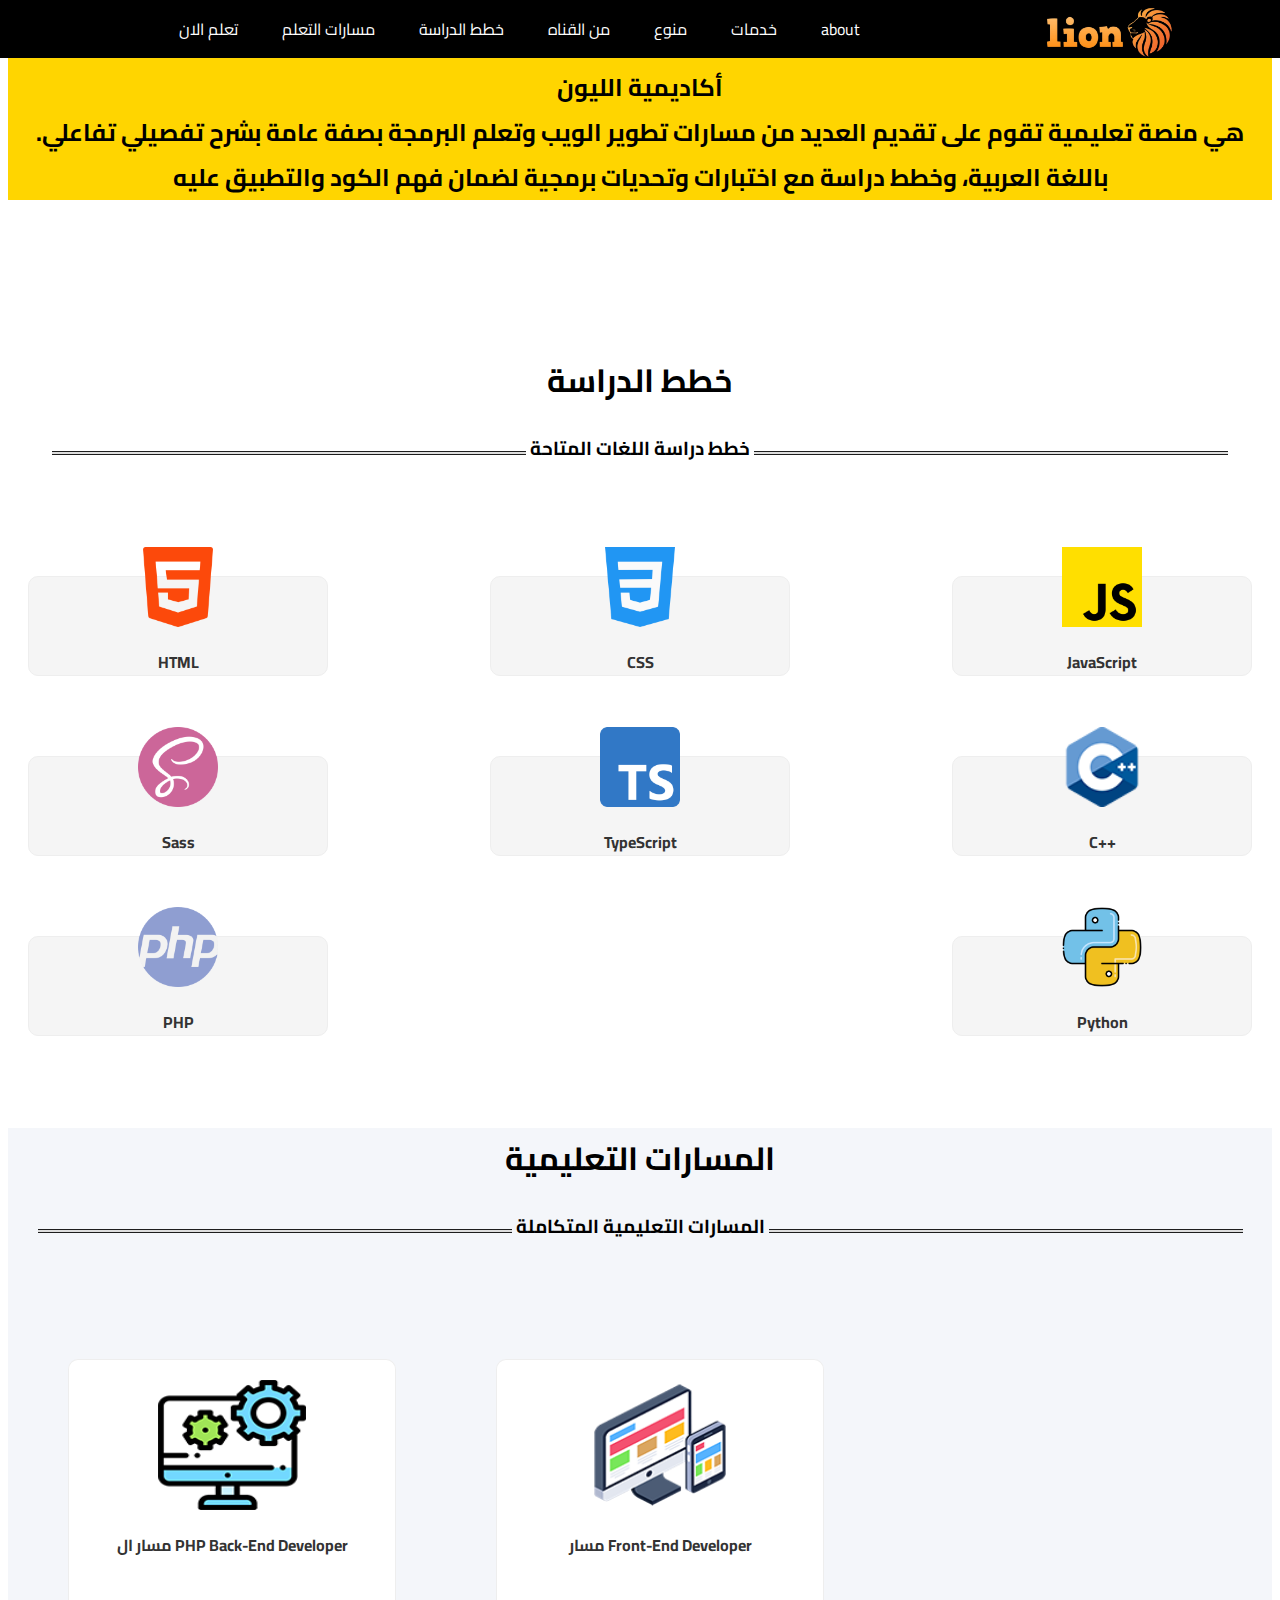
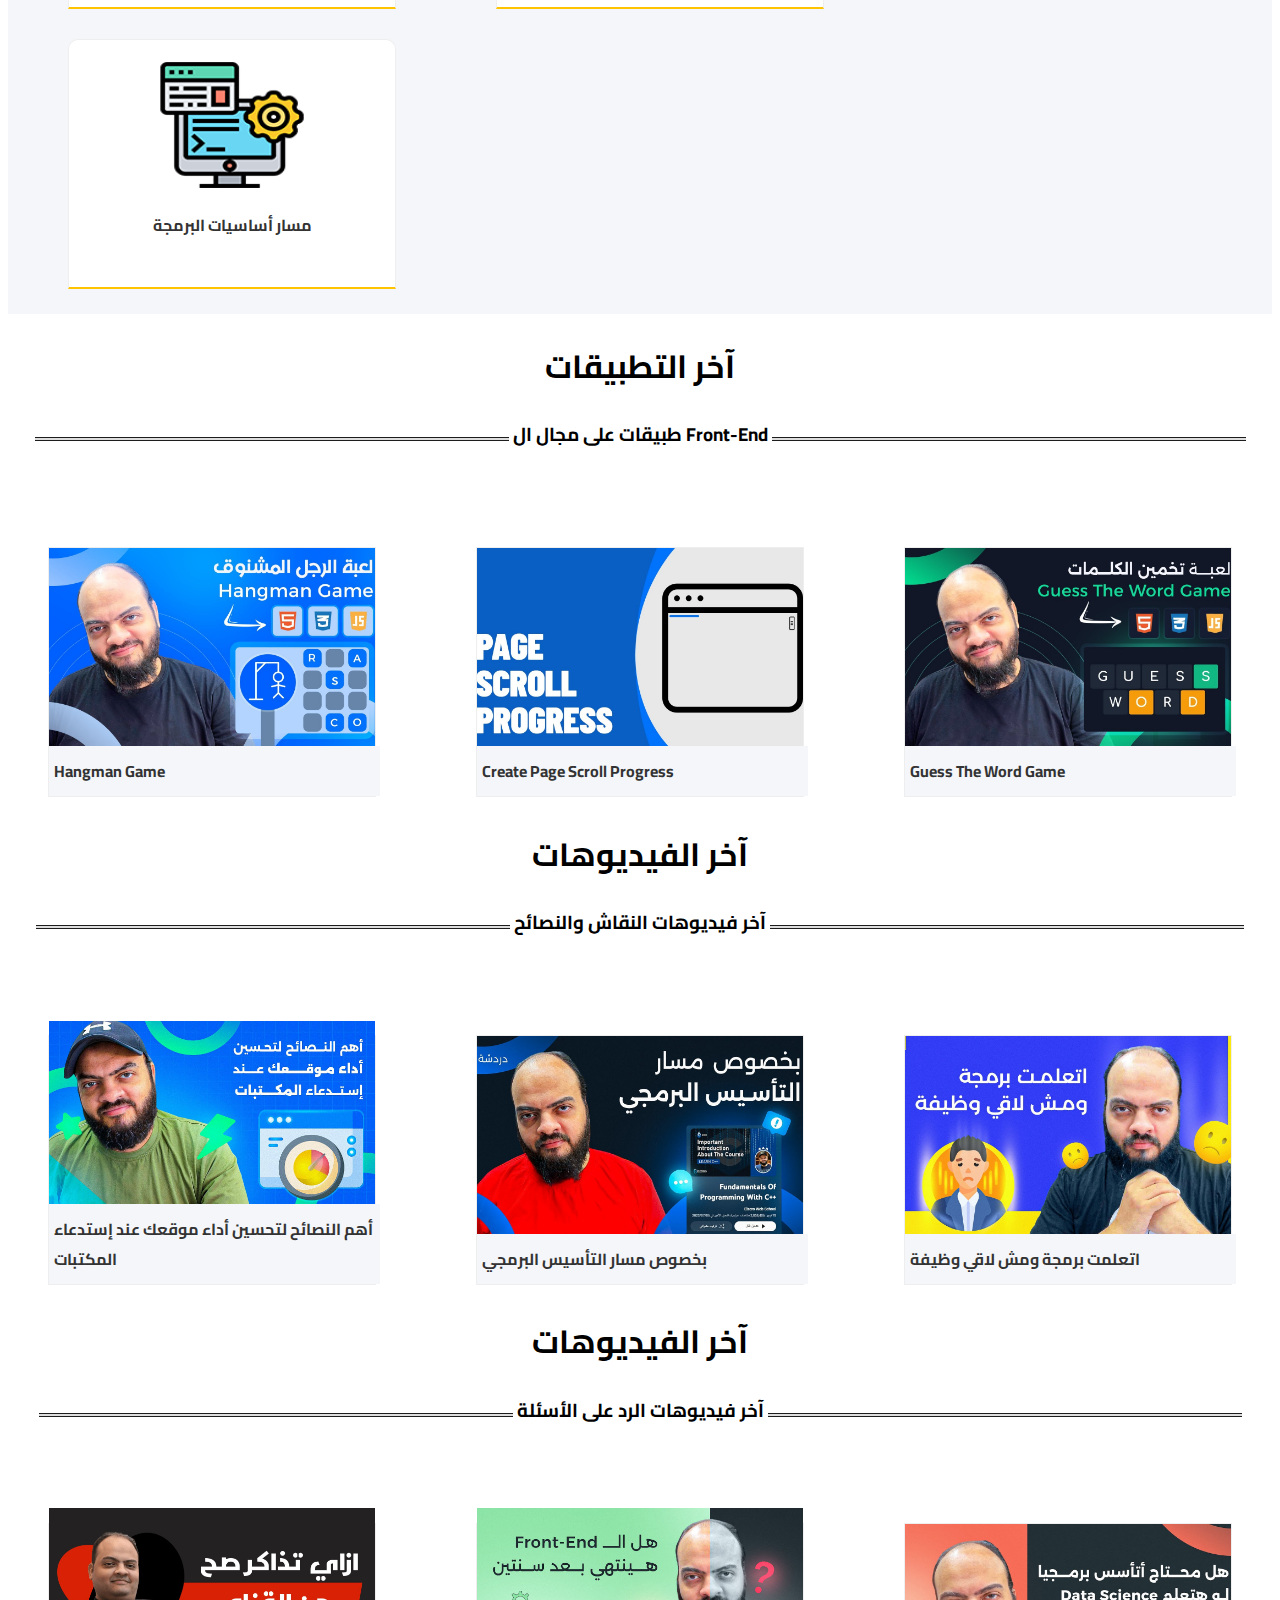
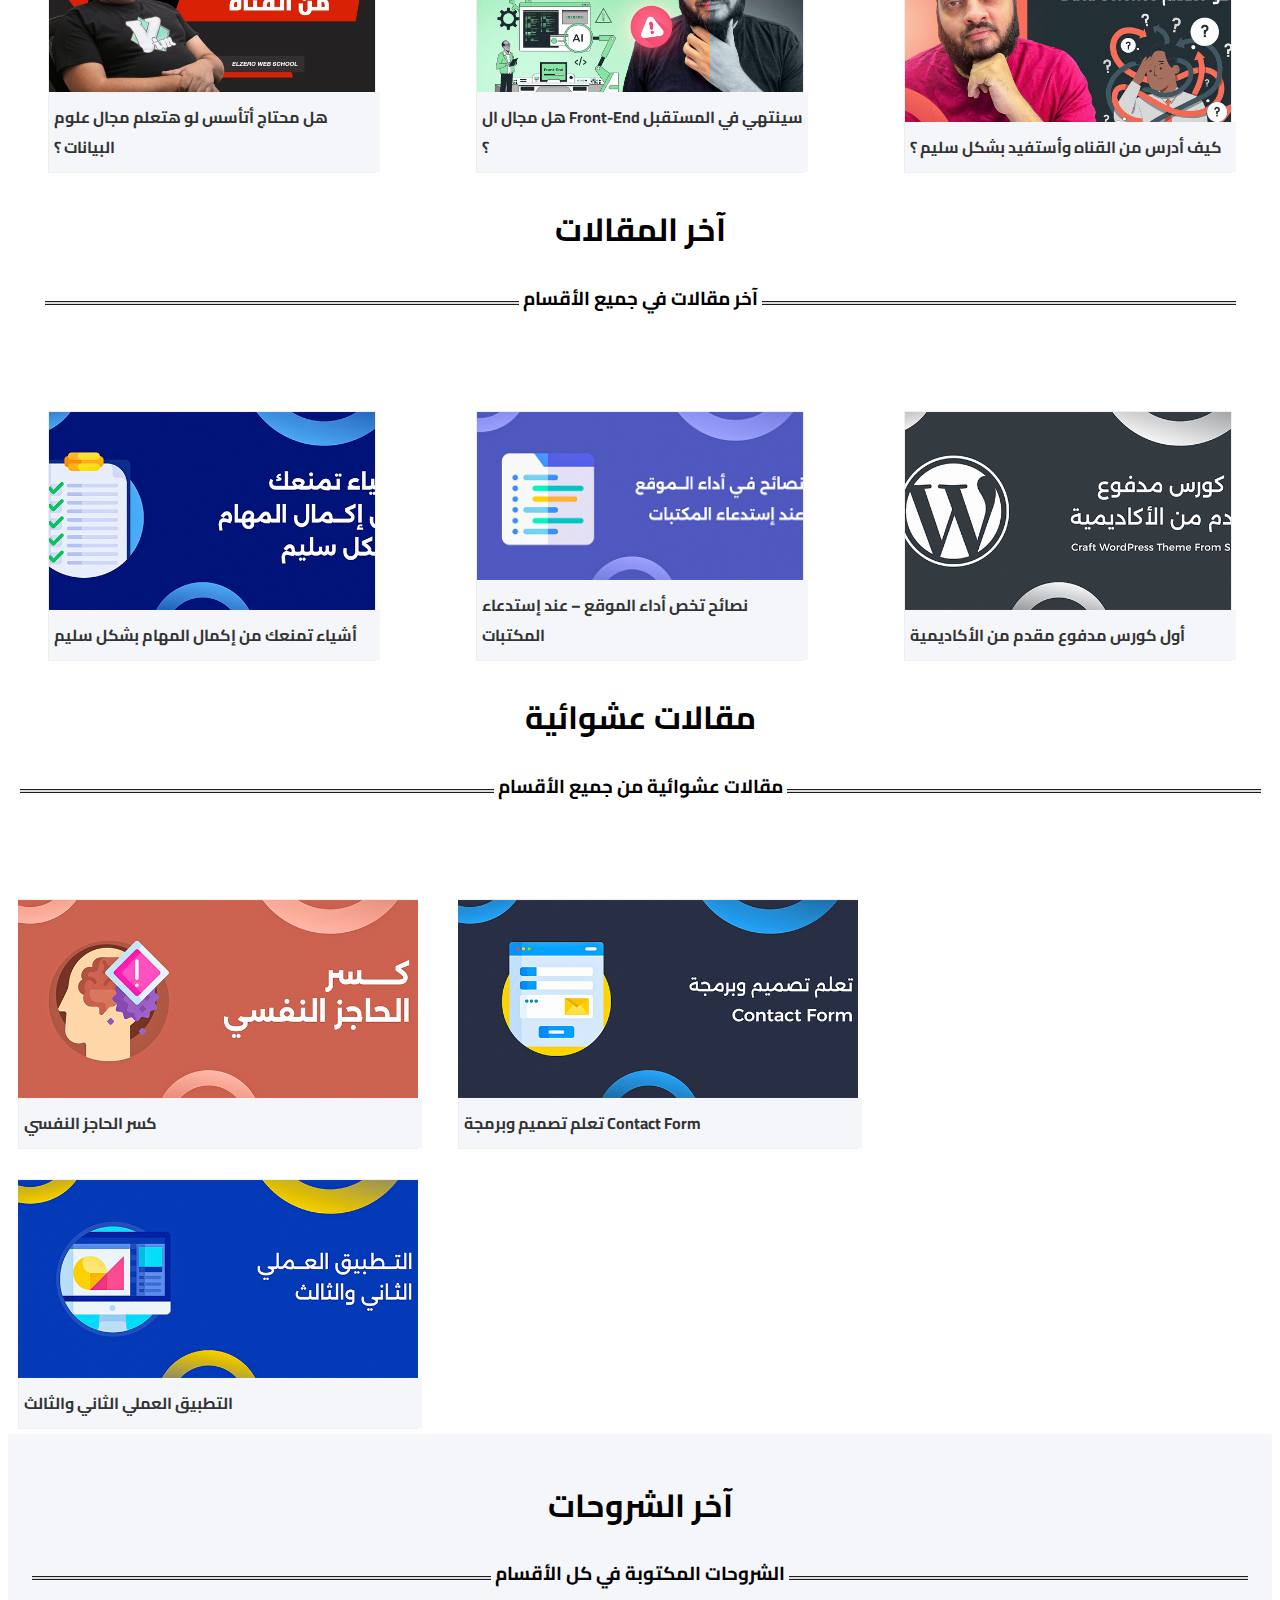
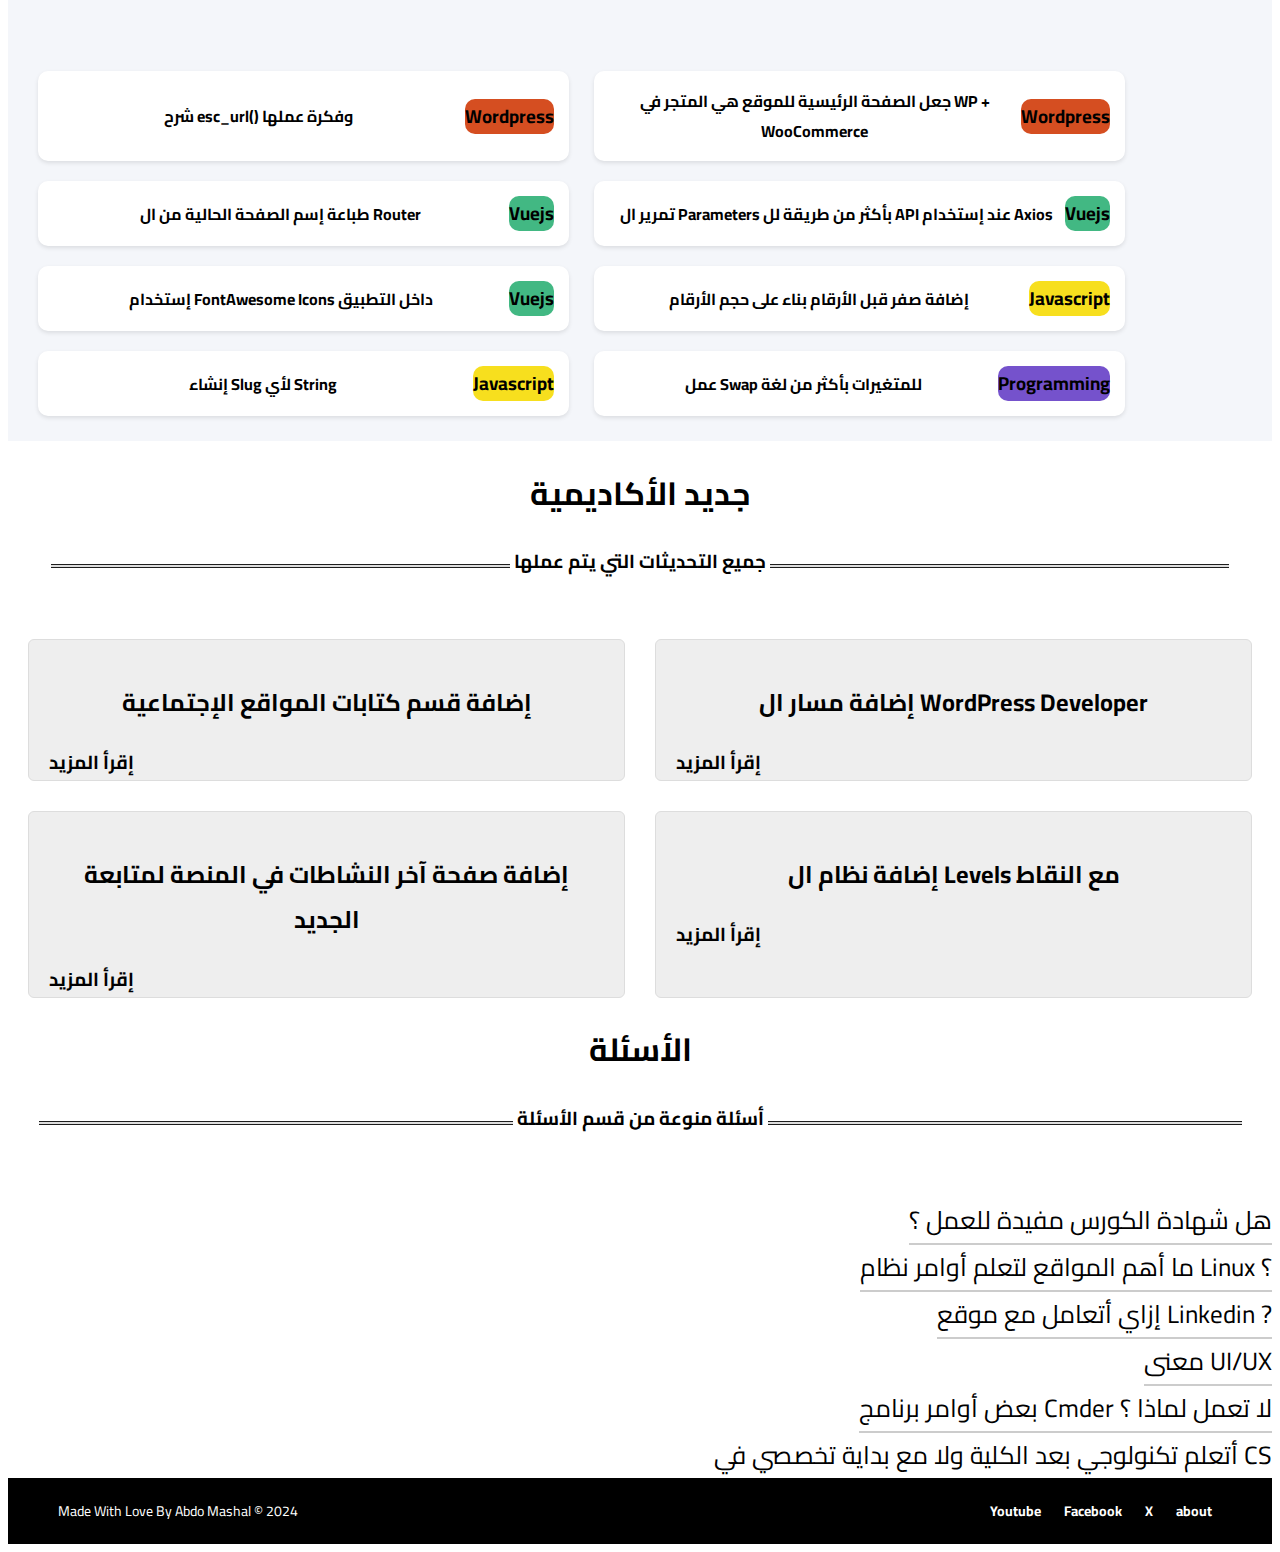
<file: Big project dream/index.html>
<!DOCTYPE html>
<html lang="en">
<head>
    <meta charset="UTF-8">
    <meta name="viewport" content="width=device-width, initial-scale=1.0">
    <link rel="stylesheet" href="Big project dream.css">
    <title>أكاديمية الليون</title>
    <link rel="preconnect" href="https://fonts.googleapis.com">
<link rel="preconnect" href="https://fonts.gstatic.com" crossorigin>
<link href="https://fonts.googleapis.com/css2?family=Arimo:ital,wght@0,400..700;1,400..700&display=swap" rel="stylesheet">
<link rel="preconnect" href="https://fonts.googleapis.com">
<link rel="preconnect" href="https://fonts.gstatic.com" crossorigin>
<link href="https://fonts.googleapis.com/css2?family=Cairo:wght@200..1000&display=swap" rel="stylesheet">
<link rel="icon" href="Untitled design.jpg">
</head>
<body>
    <div id="w">
    <header>
        <ul>
            <img src="Add a heading.png" alt="">
            <li><div id="menu1">
<span>تعلم الان</span>
            <div id="submenu1">
                <a href="https://elzero.org/category/topics/">المقلا التعليميه</a><br>
                <a href="https://elzero.org/category/courses/">الدورات التعليميه</a><br>
                <a href="https://elzero.org/category/assignments/">تكليف الدورات التعليميه</a><br>
                <a href="https://elzero.org/category/tutorials/">امثله وتطبيقات والوشروحات</a><br>
                <a href="https://elzero.org/category/challenges/">التحديثات البرمجية</a><br>
                <a href="https://elzero.org/category/developers-tools/">ادوات المطورين</a><br>
                <a href="https://elzero.org/category/problems/">مواقع حل المشاكل البركجيه</a><br>
            </div>
        </div></li>
        <li><div id="menu1">
<span>مسارات التعلم</span>
            <div id="submenu1">
                <a href="https://elzero.org/tracks/programming-fundamentals/">مسار أساسيات البرمجة</a><br>
                <a href="https://elzero.org/tracks/front-end/">مسار Front-End Developer</a><br>
                <a href="https://elzero.org/tracks/php-web-developer/">مسار ال PHP Back-End Developer</a><br>
                <a href="https://elzero.org/tracks/wordpress-developer/">مسار WordPress Developer</a><br>
                <a href="https://elzero.org/tracks/full-stack-web-developer/">مسار ال Full Stack Develope</a><br>
                <a href="https://elzero.org/tracks/python-web-developer/">مسار Python Web Developer</a><br>
            </div>
        </div></li>
        <li><div id="menu1">
<span>خطط الدراسة</span>
            <div id="submenu1">
                <a href="https://elzero.org/study/cplusplus-study-plan/">C++ Study Plan</a><br>
                <a href="https://elzero.org/study/html-2021-study-plan/"> خطة دراسة HTML</a><br>
                <a href="https://elzero.org/study/css-2021-study-plan/">خطة دراسة CSS</a><br>
                <a href="https://elzero.org/study/javascript-bootcamp-2021-study-plan/">خطة دراسة JavaScript</a><br>
                <a href="https://elzero.org/study/typescript-study-plan/">خطة دراسة Typescript</a><br>
                <a href="https://elzero.org/study/sass-2021-study-plan/">خطة دراسة SASS</a><br>
                <a href="https://elzero.org/study/mastering-python-study-plan/">خطة دراسة Python</a><br>
                <a href="https://elzero.org/study/php-bootcamp-2022-study-plan/">خطة دراسة PHP</a><br>
            </div>
        </div></li>
        <li><div id="menu1">
            <span>من القناه</span>
            <div id="submenu1">
                <a href="https://elzero.org/category/videos/">أهم مقاطع القناه</a>
                <a href="https://elzero.org/category/elzero-week/">اسبوع الزيرو</a>
                <a href="https://elzero.org/my-life-stories/">رحلتي مع الحياه</a>
                <a href="https://elzero.org/deal-with-hosting/">التعامل مع الإستضافة</a>
                <a href="https://elzero.org/problems-solving-list/">قائمة المشاكل والحلول</a>
            </div>
        </div></li>
        <li><div id="menu1">
<span>منوع</span>
            <div id="submenu1">
                <a href="https://elzero.org/category/whats-new/">ما الجديد</a>
                <a href="https://elzero.org/latest-activities/">آخر النشاطات في المنصة</a>
                <a href="https://elzero.org/category/question-and-answer/">سؤال وجواب</a>
                <a href="https://elzero.org/category/elzero-advices/">نصائح الزيرو</a>
                <a href="https://elzero.org/category/books-quotes/">مقتطفات من الكتب</a>
                <a href="https://elzero.org/category/books-quotes/">مقتطفات من الكتب</a>
                <a href="https://elzero.org/category/books-rating/">تقييمات الكتب</a>
                <a href="https://elzero.org/meetings-list/">قائمة اللقاءات</a>
            </div>
        </div></li>
        <li><div id="menu1">
            <span>خدمات</span>
            <div id="submenu1">
                <a href="https://elzero.org/join/">إنضم للعضوية المميزة</a>
                <a href="https://elzero.org/leaderboard/">قائمة المتصدرين</a>
                <a href="https://elzero.org/support/">كيف تدعمنا؟</a>
                <a href="https://www.elzero.courses/">الكورسات المدفوعة</a>
                <a href="https://elzero.org/category/members-work/">أعمال الأعضاء</a>
            </div>
        </div></li>
        <li id="asdf"><a href="about.html">
            about</a></li>
    </ul>
    </header>
    <h2>
    <div id="q"><br>
    <span>أكاديمية الليون</span><br>
    .هي منصة تعليمية تقوم على تقديم العديد من مسارات تطوير الويب وتعلم البرمجة بصفة عامة بشرح تفصيلي تفاعلي باللغة العربية، وخطط دراسة مع اختبارات وتحديات برمجية لضمان فهم الكود والتطبيق عليه
</div></h2>

</div>
<div id="e">
    <h1>خطط الدراسة</h1>
    <div id="r"></div><h3>
    خطط دراسة اللغات المتاحة</h3>
<div id="r"></div>
</div>
<br>
<br>
<br>
<div id="language">
    <div class="box">
        <a href="https://elzero.org/study/html-2021-study-plan/">
            <img src="html.png" alt="HTML">
            HTML
        </a>
    </div>
    <div class="box">
        <a href="https://elzero.org/study/css-2021-study-plan/">
            <img src="css.png" alt="CSS">
            CSS
        </a>
    </div>
    <div class="box">
        <a href="https://elzero.org/study/javascript-bootcamp-2021-study-plan/">
            <img src="javascript.png" alt="JavaScript">
            JavaScript
        </a>
    </div>
    <div class="box">
        <a href="https://elzero.org/study/sass-2021-study-plan/">
            <img src="sass.png" alt="Sass">
            Sass
        </a>
    </div>
    <div class="box">
        <a href="https://elzero.org/study/typescript-study-plan/">
            <img src="typescript.png" alt="TypeScript">
            TypeScript
        </a>
    </div>
    <div class="box">
        <a href="https://elzero.org/study/cplusplus-study-plan/">
            <img src="cpp.png" alt="C++">
            C++
        </a>
    </div>
    <div class="box">
        <a href="https://elzero.org/study/php-bootcamp-2022-study-plan/">
            <img src="php.png" alt="PHP">
            PHP
        </a>
    </div>
    <div class="box">
        <a href="https://elzero.org/study/mastering-python-study-plan/">
            <img src="python.png" alt="Python">
            Python
        </a>
    </div>
</div>

</div>
<div id="abdo">
    <div id="e">
        <h1>المسارات التعليمية</h1>
        <div id="r"></div><h3>
            المسارات التعليمية المتكاملة</h3>
    <div id="r"></div>
    </div>
    <br>
    <br>
    <br>
    <div class="boxes">
        <div class="box1">
            <img src="_backend.png" alt="">
            <a href="https://elzero.org/tracks/php-web-developer/"> مسار ال PHP Back-End Developer</a>
        </div>
        <div class="box1">
            <img src="_frontend.png" alt="">
            <a href="https://elzero.org/tracks/front-end/">مسار Front-End Developer</a>
        </div>
        <div class="box1">
            <img src="_fundamentals.png" alt="">
            <a href="https://elzero.org/tracks/programming-fundamentals/">مسار أساسيات البرمجة</a>
        </div>
    </div>
</div>

<div id="abdo1">
    <div id="e">
        <h1>آخر التطبيقات</h1>
        <div id="r"></div><h3>
            طبيقات على مجال ال Front-End</h3>
    <div id="r"></div>
    </div>
    <br>
    <br>
    <br>
    <div class="boxes1">
        <div class="box2">
            <img src="1.jpg" alt="">
            <a href="https://elzero.org/tutorials-create-hangman-game/">Hangman Game</a>
        </div>
        <div class="box2">
            <img src="2.jpg" alt="">
            <a href="https://elzero.org/tutorials-create-page-scroll-progress/">Create Page Scroll Progress</a>
        </div>
        <div class="box2">
            <img src="3.jpg" alt="">
            <a href="https://elzero.org/tutorials-guess-the-word-game/">Guess The Word Game</a>
        </div>
    </div>

</div>
<div id="abdo2">
    <div id="e">
        <h1>آخر الفيديوهات</h1>
        <div id="r"></div><h3>
            آخر فيديوهات النقاش والنصائح</h3>
    <div id="r"></div>
    </div>
    <br>
    <br>
    <br>
    <div class="boxes2">
        <div class="box3">
            <img src="4.jpg" alt="">
            <a href="https://elzero.org/advices-related-to-performance-when-you-import-libraries/">أهم النصائح لتحسين أداء موقعك عند إستدعاء المكتبات</a>
        </div>
        <div class="box3">
            <img src="5.jpg" alt="">
            <a href="https://elzero.org/about-programming-fundamentals-path/">بخصوص مسار التأسيس البرمجي</a>
        </div>
        <div class="box3">
            <img src="6.jpg" alt="">
            <a href="https://elzero.org/cant-find-a-job-after-learning/">اتعلمت برمجة ومش لاقي وظيفة</a>
        </div>
    </div>
</div>
</div>


<div id="abdo2">
    <div id="e">
        <h1>آخر الفيديوهات</h1>
        <div id="r"></div><h3>
            آخر فيديوهات الرد على الأسئلة</h3>
    <div id="r"></div>
    </div>
    <br>
    <br>
    <br>
    <div class="boxes2">
        <div class="box3">
            <img src="9.jpg" alt="">
            <a href="https://elzero.org/should-i-learn-fundamentals-before-data-science/">هل محتاج أتأسس لو هتعلم مجال علوم البيانات ؟</a>
        </div>
        <div class="box3">
            <img src="8.jpg" alt="">
            <a href="https://elzero.org/will-the-field-of-front-end-development-die/">هل مجال ال Front-End سينتهي في المستقبل ؟</a>
        </div>
        <div class="box3">
            <img src="7.jpg" alt="">
            <a href="https://elzero.org/how-i-study-from-elzero-channel/">كيف أدرس من القناه وأستفيد بشكل سليم ؟</a>
        </div>
    </div>
</div>


<div id="abdo2">
    <div id="e">
        <h1>آخر المقالات</h1>
        <div id="r"></div><h3>
            آخر مقالات في جميع الأقسام</h3>
    <div id="r"></div>
    </div>
    <br>
    <br>
    <br>
    <div class="boxes2">
        <div class="box3">
            <img src="12.jpg" alt="">
            <a href="https://elzero.org/things-prevent-you-from-doing-tasks/">أشياء تمنعك من إكمال المهام بشكل سليم</a>
        </div>
        <div class="box3">
            <img src="11.jpg" alt="">
            <a href="https://elzero.org/performance-tips-when-using-libraries/">نصائح تخص أداء الموقع – عند إستدعاء المكتبات</a>
        </div>
        <div class="box3">
            <img src="10.jpg" alt="">
            <a href="https://elzero.org/first-paid-course-from-our-academy/">أول كورس مدفوع مقدم من الأكاديمية</a>
        </div>
    </div>
</div>


<div id="abdo3">
    <div id="e">
        <h1>مقالات عشوائية</h1>
        <div id="r"></div><h3>
            مقالات عشوائية من جميع الأقسام</h3>
    <div id="r"></div>
    </div>
    <br>
    <br>
    <br>
    <div class="boxes3">
        <div class="box4">
            <img src="15.jpg" alt="">
            <a href="https://elzero.org/breaking-the-psychological-barrier/">كسر الحاجز النفسي</a>
        </div>
        <div class="box4">
            <img src="14.jpg" alt="">
            <a href="https://elzero.org/create-contact-form/">تعلم تصميم وبرمجة Contact Form</a>
        </div>
        <div class="box4">
            <img src="13.jpg" alt="">
            <a href="https://elzero.org/practical-design-html-css-jquery/">التطبيق العملي الثاني والثالث</a>
        </div>
    </div>
</div>
<div id="mohamed">
    <div id="e">
        <h1>آخر الشروحات</h1>
        <div id="r"></div>
        <h3>الشروحات المكتوبة في كل الأقسام</h3>
        <div id="r"></div><h3>
            <br>
            <br>
            <br>
        <div class="grid-container">
            <div class="a">
                <a href="https://elzero.org/wordpress-esc-url-function/"> شرح esc_url() وفكرة عملها</a>
                <span class="main-word" id="m">Wordpress</span>
            </div>
            <div class="a">
                <a href="https://elzero.org/make-the-shop-the-default-main-page-for-wordpress/"> جعل الصفحة الرئيسية للموقع هي المتجر في WP + WooCommerce</a>
                <span class="main-word" id="m">Wordpress</span>
            </div>
            <div class="a">
                <a href="https://elzero.org/print-current-page-name-from-route/"> طباعة إسم الصفحة الحالية من ال Router</a>
                <span class="main-word" id="z">Vuejs</span>
            </div>
            <div class="a">
                <a href="https://elzero.org/add-parameters-to-api-in-axios-with-multiple-methods/"> تمرير ال Parameters بأكثر من طريقة لل API عند إستخدام Axios</a>
                <span class="main-word" id="z">Vuejs</span>
            </div>
            <div class="a">
                <a href="https://elzero.org/add-fontawesome-icons-to-vue-js-application/"> إستخدام FontAwesome Icons داخل التطبيق</a>
                <span class="main-word" id="z">Vuejs</span>
            </div>
            <div class="a">
                <a href="https://elzero.org/add-zero-before-numbers-depend-on-width-with-javascript/"> إضافة صفر قبل الأرقام بناء على حجم الأرقام</a>
                <span class="main-word" id="c">Javascript</span>
            </div>
            <div class="a">
                <a href="https://elzero.org/creadte-slug-from-string-with-javascript/"> إنشاء Slug لأي String</a>
                <span class="main-word" id="c">Javascript</span>
            </div>
            <div class="a">
                <a href="https://elzero.org/programming-swap-variables/"> عمل Swap للمتغيرات بأكثر من لغة</a>
                <span class="main-word" id="v">Programming</span>
            </div>
        </div>
    </div>
</div>
<div id="k">
    <h1>جديد الأكاديمية</h1>
    <div id="r"></div>
    <h3>جميع التحديثات التي يتم عملها</h3>
    <div id="r"></div>
    <br>
    <br>
    <br>
    <div class="updates-container">
        <div class="update">
            <div class="link">
                <a class="link" href="https://elzero.org/update-24-add-social-media-posts/"><h2>إضافة قسم كتابات المواقع الإجتماعية</a></h2>
            </div>
            <div class="read-more">
                <a href="https://elzero.org/update-24-add-social-media-posts/"><h3>إقرأ المزيد</a></h3><div id="hg"></div>
            </div>
        </div>
        <div class="update">
            <div class="link">
                <a class="link" href="https://elzero.org/update-23-add-wordpress-developer-track/"><h2>إضافة مسار ال WordPress Developer</a></h2>
            </div>
            <div class="read-more">
                <a href="https://elzero.org/update-23-add-wordpress-developer-track/"><h3>إقرأ المزيد</h3></a><div id="hg"></div>
            </div>
        </div>
        <div class="update">
            <div class="link">
                <a class="link" href="https://elzero.org/update-22-add-latest-activities-page/"><h2>إضافة صفحة آخر النشاطات في المنصة لمتابعة الجديد</h2></a>
            </div>
            <div class="read-more">
                <a href="https://elzero.org/update-22-add-latest-activities-page/"><h3>إقرأ المزيد</h3></a><div id="hg"></div>
            </div>
        </div>
        <div class="update">
            <div class="link">
                <a class="link" href="https://elzero.org/update-21-add-levels-system/"><h2>إضافة نظام ال Levels مع النقاط</h2></a>
            </div>
            <div class="read-more">
                <a href="https://elzero.org/update-21-add-levels-system/"><h3>إقرأ المزيد</h3></a><div id="hg"></div>
            </div>
        </div>
    </div>
</div>

    <h1>الأسئلة</h1>
    <div id="r"></div>
    <h3>أسئلة منوعة من قسم الأسئلة</h3>
    <div id="r"></div>
    <br>
    <br>
    <br>
    <div class="f">
    <a href="https://elzero.org/is-course-certificate-important/">هل شهادة الكورس مفيدة للعمل ؟</a><br>
    <a href="https://elzero.org/websites-contains-linux-commands/">ما أهم المواقع لتعلم أوامر نظام Linux ؟</a><br>
    <a href="https://elzero.org/how-to-deal-with-linkedin/">إزاي أتعامل مع موقع Linkedin ?</a><br>
    <a href="https://elzero.org/question-meaning-of-ui-ux/">معنى UI/UX</a><br>
    <a href="https://elzero.org/cmder-some-commands-is-not-working/">بعض أوامر برنامج Cmder لا تعمل لماذا ؟</a><br>
    <a id="lp"  href="https://elzero.org/learning-technology-after-finishing-university/">أتعلم تكنولوجي بعد الكلية ولا مع بداية تخصصي في CS</a><br>
</div>
<footer>
    <div>Made With Love By Abdo Mashal © 2024 </div>
    <div id="nmb">
    <a href="https://www.youtube.com/@abdomashl">
        Youtube</a>
    <a href="https://www.facebook.com/profile.php?id=61550070507694">
        Facebook</a>
    <a href="https://x.com/abdomashl">
        X</a>
    <a href="about.html">
        about</a>
</div></footer>



</body>
</html>
</file>
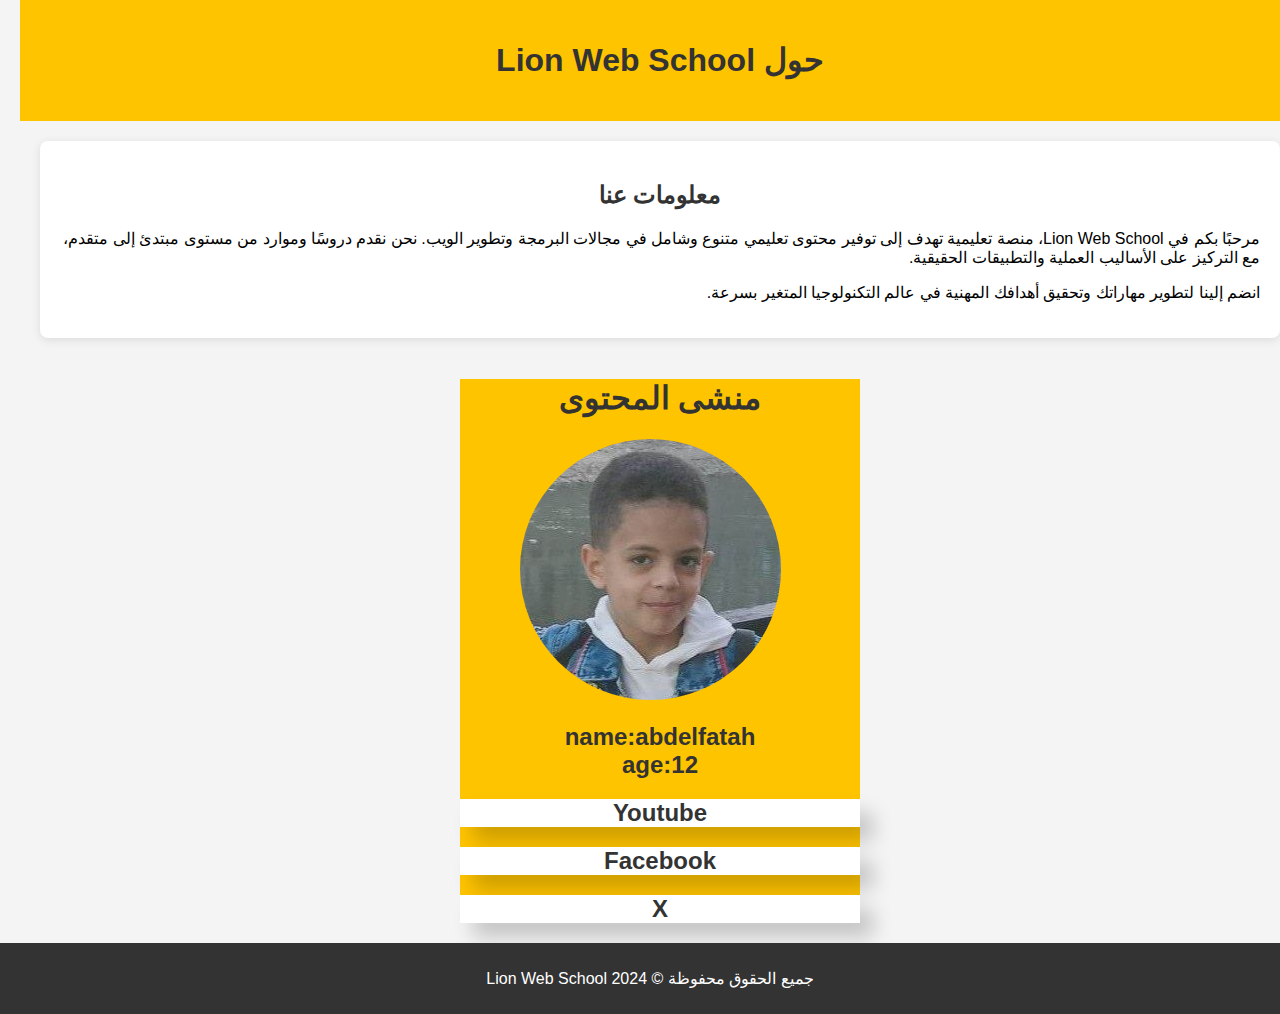
<file: about.html>
<!DOCTYPE html>
<html lang="ar">
<head>
    <meta charset="UTF-8">
    <meta name="viewport" content="width=device-width, initial-scale=1.0">
    <link rel="stylesheet" href="about.css">
    <link rel="icon" href="about.png">
    <title>حول - Lion Web School</title>

</head>
<body>
    <header>
        <h1>حول Lion Web School</h1>
    </header>
    <main>
        <section class="about">
            <h2>معلومات عنا</h2>
            <p>
                مرحبًا بكم في Lion Web School، منصة تعليمية تهدف إلى توفير محتوى تعليمي متنوع وشامل في مجالات البرمجة وتطوير الويب.
                نحن نقدم دروسًا وموارد من مستوى مبتدئ إلى متقدم، مع التركيز على الأساليب العملية والتطبيقات الحقيقية.
            </p>
            <p>
                انضم إلينا لتطوير مهاراتك وتحقيق أهدافك المهنية في عالم التكنولوجيا المتغير بسرعة.
            </p>
        </section>
    </main>
    <div id="card">
        <h1>منشى المحتوى</h1>
        <img src="2000000.jpg" alt="">
<h2>name:abdelfatah <br>
        age:12</h2>
    
    <div id="card1">
    <h2><a href="https://www.youtube.com/@abdomashl"></a>
        Youtube</a></h2>
    </div>
    <div id="card1">
    <h2><a href="https://www.facebook.com/profile.php?id=61550070507694"></a>
        Facebook</a></h2>
    </div>
    <div id="card1">
    <h2><a href="https://x.com/abdomashl"></a>
        X</a></h2>
    </div>
</div>
    <footer>
        <p>جميع الحقوق محفوظة © 2024 Lion Web School</p>
    </footer>
</body>
</html>
</file>
<file: Big project dream/Big project dream.css>
*{
    -webkit-box-sizing: border-box;
    -moz-box-sizing: border-box;
    box-sizing: border-box;
    text-align: center;
    font-family: "Arimo", sans-serif;
    font-optical-sizing: auto;
    font-weight: 400px;
    font-style: normal;
    font-family: "Cairo", sans-serif;
    font-optical-sizing: auto;
    font-weight: 200px;
    font-style: normal;
    font-variation-settings:
    "slnt" 0;
    
}
*::selection {
    background-color: var(--color);
    color: #ffffff;
}


::-webkit-scrollbar {
    width: 12px;
}
:root{
    --color: rgb(255, 196, 0);
}
::-webkit-scrollbar-thumb {
    background-color: var(--color);
    border-radius: 10px;
}

::-webkit-scrollbar-track {
    background-color: #f1f1f1;
    border-radius: 10px;
}

::-webkit-scrollbar-track:hover {
    background-color: #ddd;
}
::-moz-scrollbar {
    width: 12px;
}

::-moz-scrollbar-thumb {
    background-color: var(--color);
    border-radius: 10px;
}

::-moz-scrollbar-track {
    background-color: #f1f1f1;
    border-radius: 10px;
}

::-moz-scrollbar-track:hover {
    background-color: #ddd;
}

header{
    position: fixed;
    z-index: 1; 
    text-decoration: none;
    text-align: center;
    top: 0px;
    right: 0px;
    left: 0px;
    justify-content: flex-end;
}

header ul{
    background-color: black;
    color: white;
    list-style-type: none;
    margin: 0;
    padding: 0;
}
header ul li{
    color: white;
}


li {
    display: inline-block;
    position: relative;
    color: #ffffff;
}

li a, li span {
    display: inline-block;
    color: white;
    text-align: center;
    padding: 14px 20px;
    text-decoration: none;
}

li a:hover, li span:hover {
    background-color: black;
}


#submenu1 {
    background-color: white;
    color: rgb(120, 118, 118);
    display: none;
    position: absolute;
    top: 100%;
    left: 0;
    min-width: 200px;
    z-index: 1;
    height:  300px;
    overflow: auto;
    width: 200px;
}

#submenu1 a {
    padding: 12px 16px;
    display: block;
    text-align: left;
}

li:hover #submenu1 {
    display: block;
}

#submenu1 a:hover {
    background-color: white;
}

#submenu1 a:hover{
    border-left: var(--color) 5px solid ;
    border-radius: 5px;
    background-color: rgb(120, 118, 118);
    color: white;
}
#submenu1 a{
    background-color: white;
    color: rgb(120, 118, 118);
}

header img {
    float: right;
    margin-right: 100px;
    margin-top: 5px;
    width: 142px;
    display: inline;
}

#w{
    background-color: rgb(255, 213, 0);
    margin-bottom: 150px;

}
h3{
    display: inline;
}
#r {
    width: 37.5%;
    height: 4px;
    border-bottom: rgb(29, 29, 29) solid 1px;
    border-top: rgb(29, 29, 29) solid 1px;
    display: inline-block;
    position: relative;
    background-color: #ddd;
}

#language ,.boxes{
    display: flex;
    flex-wrap: wrap;
    justify-content: space-between;
    gap: 30px;
    padding: 20px;
    box-sizing: border-box;
}
.box {
    width: 300px;
    height: 100px;
    text-align: center;
    border: 1px solid #ddd;
    padding: 20px;
    position: relative;
    border-radius: 10px;
    margin-bottom: 50px;
    background-color: #f5f5f5;
    border: 1px solid #eee;
}
.box:hover {
    background-color: #c3bfbf;
    transition-duration: .5s
}

.box img {
    width: 80px;
    height: 80px;
    position: absolute;
    top: -100px;
    left: 50%;
    transform: translateX(-50%);
}

.box a {
    display: flex;
    flex-direction: column;
    align-items: center;
    justify-content: center;
    text-decoration: none;
    color: #333;
    font-size: 16px;
    font-weight: bold;
    position: relative;
    margin-top: 50px;
    
}
#abdo{
    background-color: #f4f6fa;
}
.boxes {
    display: flex;
    justify-content: flex-start;
    gap: 20px;
}

.box1 {
    border: 1px solid #eee;
    background-color: white;
    border-radius: 10px 10px 0 0;
    border-bottom: 2px solid var(--color);
    margin: 5px 40px;
    width: 328px;
    height: 250px;
    text-align: center;
    padding: 20px;
    position: relative;
    display: flex;
    flex-direction: column;
    align-items: center;
}

.box1 img {
    width: 148px;
    height: 130px;
    margin-bottom: 10px;
}

.box1 a {
    text-decoration: none;
    color: #333;
    font-size: 16px;
    font-weight: bold;
    margin-top: 10px;
    display: block;
    text-align: center;
}
#abdo a:hover{
    color: var(--color);
    transition-duration: .5s
}
#abdo1{
    background-color: #ffffff;
}
.boxes1 {
    display: flex;
    justify-content: flex-start;
    gap: 20px;
    flex-wrap: wrap;
}

.box2 {
    border: 1px solid #eee;
    background-color: #f4f6fa;
    margin: 5px;
    width: 328px;
    height: 250px;
    text-align: center;
    padding: 0;
    position: relative;
    display: flex;
    flex-direction: column;
    align-items: center;
    justify-content: flex-end;
    margin-left: 40px;
    margin-right: 40px;
}

.box2 img {
    width: 100%;
    height: 85%;
    object-fit: cover;
    
    
}

.box2 a {
    width: 100%;
    padding: 10px 0;
    text-decoration: none;
    color: #333;
    font-size: 16px;
    font-weight: bold;
    text-align: left;
    background-color: #f4f6fa;
    box-sizing: border-box;
    margin-left: 10px;
}

#abdo1 a:hover{
    color: var(--color);
    transition-duration: .5s
}

#abdo2{
    background-color: #ffffff;
}
.boxes2 {
    display: flex;
    justify-content: flex-start;
    gap: 20px;
    flex-wrap: wrap;
}

.box3 {
    border: 1px solid #eee;
    background-color: #f4f6fa;
    margin: 5px;
    width: 328px;
    height: 250px;
    text-align: center;
    padding: 0;
    position: relative;
    display: flex;
    flex-direction: column;
    align-items: center;
    justify-content: flex-end;
    margin-left: 40px;
    margin-right: 40px;
}

.box3 img {
    width: 100%;
    height: 85%;
    object-fit: cover;
    
    
}

.box3 a {
    width: 100%;
    padding: 10px 0;
    text-decoration: none;
    color: #333;
    font-size: 16px;
    font-weight: bold;
    text-align: left;
    background-color: #f4f6fa;
    box-sizing: border-box;
    margin-left: 10px;
}

#abdo2 a:hover{
    color: var(--color);
    transition-duration: .5s
}


#abdo3{
    background-color: #ffffff;
}
.boxes3 {
    display: flex;
    justify-content: flex-start;
    gap: 20px;
    flex-wrap: wrap;
}

.box4 {
    border: 1px solid #eee;
    background-color: #f4f6fa;
    margin: 5px;
    width: 400px;
    height: 250px;
    text-align: center;
    padding: 0;
    position: relative;
    display: flex;
    flex-direction: column;
    align-items: center;
    justify-content: flex-end;
    margin-left: 10px;
    margin-right: 10px;
}

.box4 img {
    width: 400px;
    height: 85%;
    object-fit: cover;
    
    
}

.box4 a {
    width: 100%;
    padding: 10px 0;
    text-decoration: none;
    color: #333;
    font-size: 16px;
    font-weight: bold;
    text-align: left;
    background-color: #f4f6fa;
    box-sizing: border-box;
    margin-left: 10px;
}

#abdo3 a:hover{
    color: var(--color);
    transition-duration: .5s
}


#mohamed {
    background-color: #f4f6fa;
    padding: 20px;
}

.grid-container {
    display: flex;
    flex-wrap: wrap;
    gap: 5px; 
}

.a {
    background-color: #ffffff;
    border-radius: 10px;
    margin: 10px;
    width: calc(45% - 20px);
    height: auto;
    display: flex;
    align-items: center;
    padding: 15px;
    box-sizing: border-box;
    box-shadow: 0 2px 4px rgba(0, 0, 0, 0.1);
    justify-content: flex-start;
    margin-bottom: 5px;
}

.main-word {
    font-weight: bold;
    float: left;
    text-align: left;
    margin-right: 0px;
    display: inline;
    margin-left: auto;
}

.a a {
    text-decoration: none;
    color: black;
    font-size: 16px;
    margin-left: auto;
}
.a a:hover{
    color: var(--color)
}


#m {
    background-color: #d54e21;
    border-radius: 10px;
}

#z {
    background-color: #42b883;
    border-radius: 10px;
}

#c {
    background-color: #f7df1e;
    border-radius: 10px;
}

#v {
    background-color: #7552cc;
    border-radius: 10px;
}
#k {
    margin: 20px;
}

.updates-container {
    display: flex;
    flex-wrap: wrap;
    gap: 30px;
}

.update {
    background-color: #eee;
    border: 1px solid #ddd;
    padding: 20px;
    border-radius: 6px;
    flex: 1 1 calc(50% - 20px); 
}

#k a {
    text-decoration: none;
    color: #000;
    text-align: right;
}
.read-more {
    margin-bottom: -20px;
    text-align: left;
    z-index: 1;
}
.link{
    text-align: right;
}
html body #k .updates-container .update .link a:hover{
    color: var(--color);
    transition-duration: .5s
}
#f{
    background-color: #f4f6fa;
}
.f a{
    right: 0px;
    margin-bottom: 10px;
    text-decoration: none;
    color: black;
    border-bottom: 2px solid #ccc;
    font-size: 25px;
}
.f{
    text-align: right;
}
.f a:hover{
    color: var(--color);
    transition-duration: .5s
}
#lp{
    border-bottom: 0px #ffffff;
}

footer {
    background-color: #000000;
    color: white;
    padding: 20px 50px; 
    display: flex;
    justify-content: space-between;
    align-items: center;
    flex-wrap: wrap;
    margin:0;
    bottom: 0;
    left: 0;
    right: 0;
}

footer div {
    margin: 0;
}

footer a {
    color: white;
    text-decoration: none;
    margin: 0 15px;
    font-weight: bold;
    transition: color 0.3s ease;
}

footer a:hover {
    color: var(--color);
}

#nmb a {
    margin: 0 10px;
}

footer  {
    font-size: 14px;
}
#asdf{
    color: #ffffff;
}
</file>
<file: about.css>
body {
    font-family: Arial, sans-serif;
    direction: rtl;
    background-color: #f4f4f4;
    margin: 0;
    padding: 0;
}
:root{
    --color: rgb(255, 196, 0);
}

header {
    background: var(--color);
    color: white;
    text-align: center;
    padding: 20px;
}

main {
    padding: 20px;
}

.about {
    background: white;
    border-radius: 8px;
    box-shadow: 0 2px 10px rgba(0, 0, 0, 0.1);
    padding: 20px;
}

h1, h2 {
    color: #333;
    text-align: center;
}

footer {
    text-align: center;
    padding: 10px;
    background: #333;
    color: white;
    position: relative;
    bottom: 0;
    width: 100%;
}
#card img{
    border-radius: 50%;
    margin: auto;
    margin-right: 20px;
    text-align: center;
}
#card{
    margin: 20px;
    background-color: var(--color);
    width:400px;
}
#card1{
    margin: 20px;
    background-color: white;
    box-shadow:13px 14px 20px rgba(0, 0, 0, 0.2);
    width:400px;
margin-right:0 ;
}
#card{
    text-align: center;
    margin: auto;
}
</file>
